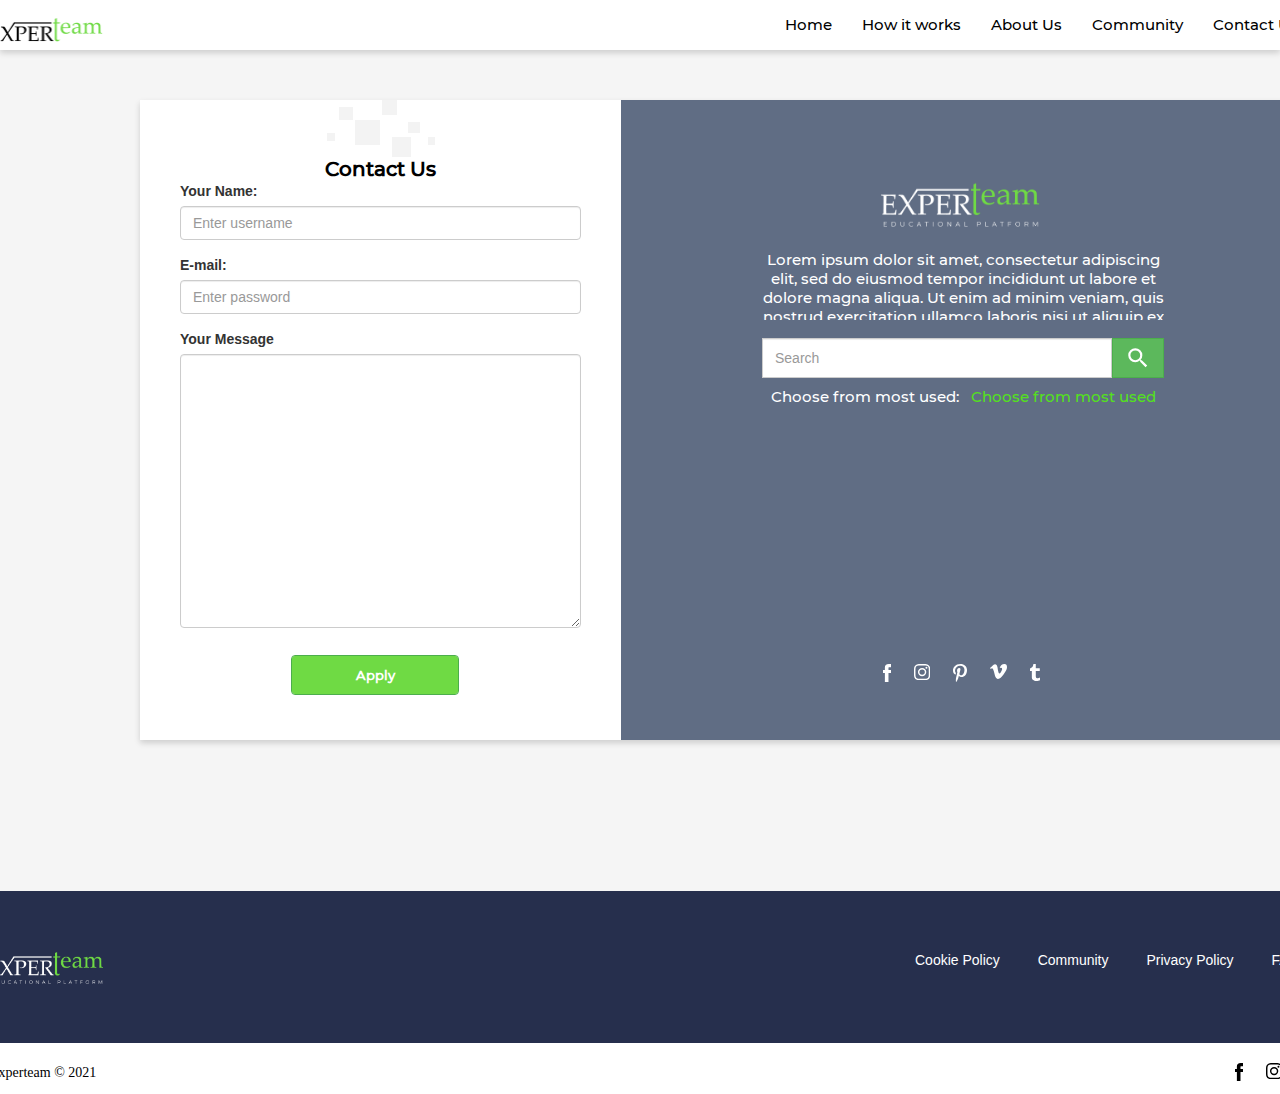
<file: contactUs.html>
<!DOCTYPE html>
<html lang="en">
	<head>
		<title>contact us</title>
		<meta charset="UTF-8">
		<meta name="viewport" content="width=device-width, initial-scale=1.0">
		<link rel="stylesheet" href="https://maxcdn.bootstrapcdn.com/bootstrap/3.4.1/css/bootstrap.min.css">
		<link rel="stylesheet" href="css/howItWork.css">
		<link rel="stylesheet" href="css/contactUs.css">
	    <script src="https://ajax.googleapis.com/ajax/libs/jquery/3.5.1/jquery.min.js"></script>
	    <script src="https://maxcdn.bootstrapcdn.com/bootstrap/3.4.1/js/bootstrap.min.js"></script>
	</head>
	<body>
		<header>
			<nav class="navbar navbar-inverse menu">
				<div class="container">
				    <div class="navbar-header">
				    	<a class="navbar-brand" href="index.html">
				      	<div></div>
				      </a>
				    	<button type="button" class="navbar-toggle" data-toggle="collapse" data-target="#myNavbar">
					        <span class="icon-bar"></span>
					        <span class="icon-bar"></span>
					        <span class="icon-bar"></span>
				      	</button>
				    </div>
				    <div class="collapse navbar-collapse" id="myNavbar">
					    <ul class="nav navbar-nav navbar-right " >
					      <li class="menu__list"><a style="color: #000000" href="index.html">Home</a></li>
					      <li class="menu__list"><a style="color: #000000" href="howItWork.html">How it works</a></li>
					      <li class="menu__list"><a style="color: #000000" href="#">About Us</a></li>
					      <li class="menu__list"><a style="color: #000000" href="#">Community</a></li>
					      <li class="menu__list"><a style="color: #000000" href="contactUs.html">Contact Us</a></li>
					      <li class="menu__list"><a style="color: #000000" href="login.html">Log In</a></li>
					      <li class="menu__list-leng"><a style="color: #000000" href="#">EN</a></li>
					    </ul>
				    </div>
				</div>
			</nav>
		</header>
		<main>
			<div class="contactUs">
			  <div class="container">
				<div class="row contactUs__row">
					<div class="col-md-1"></div>
					<div class="col-md-10 ">
						<div class ="contactUs__in">
							<div class="contactUs__in-form">
								<div class="contactUs__in-form-img"><div></div></div>
								<div class="contactUs__in-form-header">Contact Us</div>
								<div class="contactUs__in-form-inputs">
									<form action="#" class="was-validated">
										<div class="form-group">
										    <label for="uname">Your Name:</label>
										    <input type="text" class="form-control" id="uname" placeholder="Enter username" name="uname" required>
										</div>
										<div class="form-group">
										    <label for="pwd">E-mail:</label>
										    <input type="email" class="form-control" id="pwd" placeholder="Enter password" name="pswd" required>
										</div>
										<div class="form-group">
											<label for="comment">Your Message</label>
											<textarea class="form-control" rows="13" id="comment"></textarea>
										</div>
										<div class="form-group contactUs__in-form-1">
										  		<button type="submit" class="btn btn-success contactUs__in-form-button">Apply</button>
										</div>
									</form>
								</div>
							</div>
							<div class="contactUs__search">
								<div class="contactUs__search-logo">
									<div></div>
								</div>
								<div class="contactUs__search-content" >
									<p>Lorem ipsum dolor sit amet, consectetur adipiscing elit, sed do eiusmod tempor incididunt ut labore et dolore magna aliqua. Ut enim ad minim veniam, quis nostrud exercitation ullamco laboris nisi ut aliquip ex ea commodo consequat. Duis aute irure dolor in reprehenderit in voluptate velit esse cillum dolore eu fugiat nulla pariatur. Excepteur sint occaecat cupidatat non proident, sunt in culpa qui officia deserunt mollit anim id est laborum.Lorem ipsum dolor sit amet, consectetur adipiscing elit, sed do eiusmod tempor incididunt ut labore et dolore magna aliqua. Ut enim ad minim veniam, quis nostrud exercitation ullamco laboris nisi ut aliquip ex ea commodo consequat. Duis aute irure dolor in reprehenderit in voluptate velit esse cillum dolore eu fugiat nulla pariatur. Excepteur sint occaecat cupidatat non proident, sunt in culpa qui officia deserunt mollit anim id est laborum.</p>
									<div class="contactUs__search-form">
										<div class="input-group mb-3">
											<input type="text" class="form-control" placeholder="Search">
											<div class="input-group-append">
											   	<button class="btn btn-success" type="submit"><img src="img/contactUs/Search Icon.svg" alt=""></button>
											</div>
										</div>
									</div>
									<p class="choose">Choose from most used:<a href="">Choose from most used</a></p>
								<div class="contactUs__icons">
						 			<div class="icons__items">
							 			<a href="#"><div class="icons__items-fb"></div></a>
							 			<a href="#"><div class="icons__items-ins"></div></a>
							 			<a href="#"><div class="icons__items-pin"></div></a>
							 			<a href="#"><div class="icons__items-vk"></div></a>
							 			<a href="#"><div class="icons__items-tw"></div></a>
						 			</div>
						 		</div> 
							</div>
						</div>
					</div>
					<div class="col-md-1"></div>
				</div>
			  </div>
			</div>
		</main>
		<footer>
			<div class="row footer__top">
				<div class="container">
					<div class="col-sm-6 col-md-6 col-lg-6">
						<div class="footer__top-logo"></div>
					</div>
					<div class="col-sm-6 col-md-6 col-lg-6">
						<div class="footer__top-link">
							<a href="#">Cookie Policy</a>
							<a href="#">Community</a>
							<a href="#">Privacy Policy</a>
							<a href="#">FAQ</a>
						</div>
					</div>
				</div>
			</div>
			<div class=" row footer__bottom">
				<div class="container">
					<div class="col-sm-6 col-md-6 col-lg-6">
						<div class="footer__bottom-logo"><span>Experteam © 2021</span>
						</div>
					</div>
					<div class="footer__bottom-icons">
						<div class="col-sm-6 col-md-6 col-lg-6">
							<div class="icons__items icons__items-2">
					 			<a href="#"><div class="icons__items-fb icons__items-fb-black"></div></a>
					 			<a href="#"><div class="icons__items-ins icons__items-ins-black"></div></a>
					 			<a href="#"><div class="icons__items-pin icons__items-pin-black"></div></a>
					 			<a href="#"><div class="icons__items-vk icons__items-vk-black"></div></a>
					 			<a href="#"><div class="icons__items-tw icons__items-tw-black"></div></a>
				 			</div>
				 		</div>
					</div>
				</div>
			</div>
		</footer>
	</body>
</html>
</file>
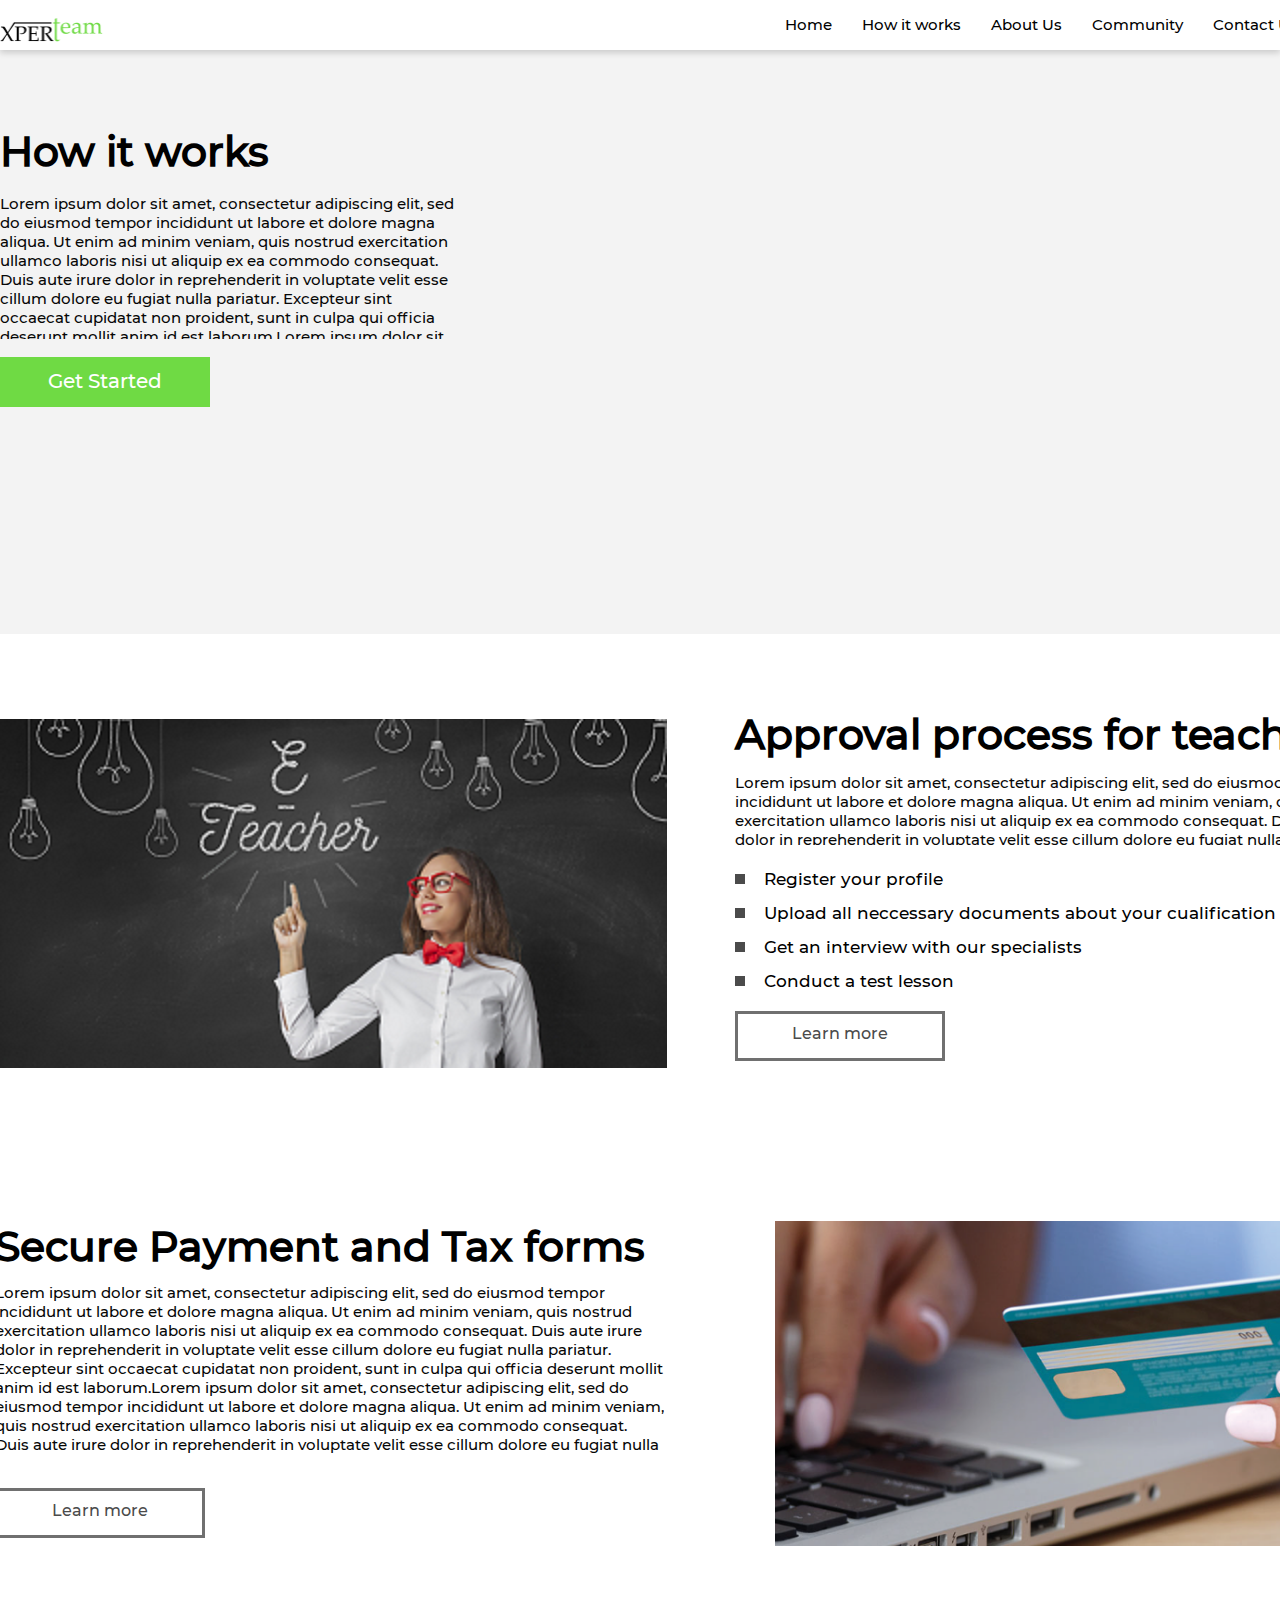
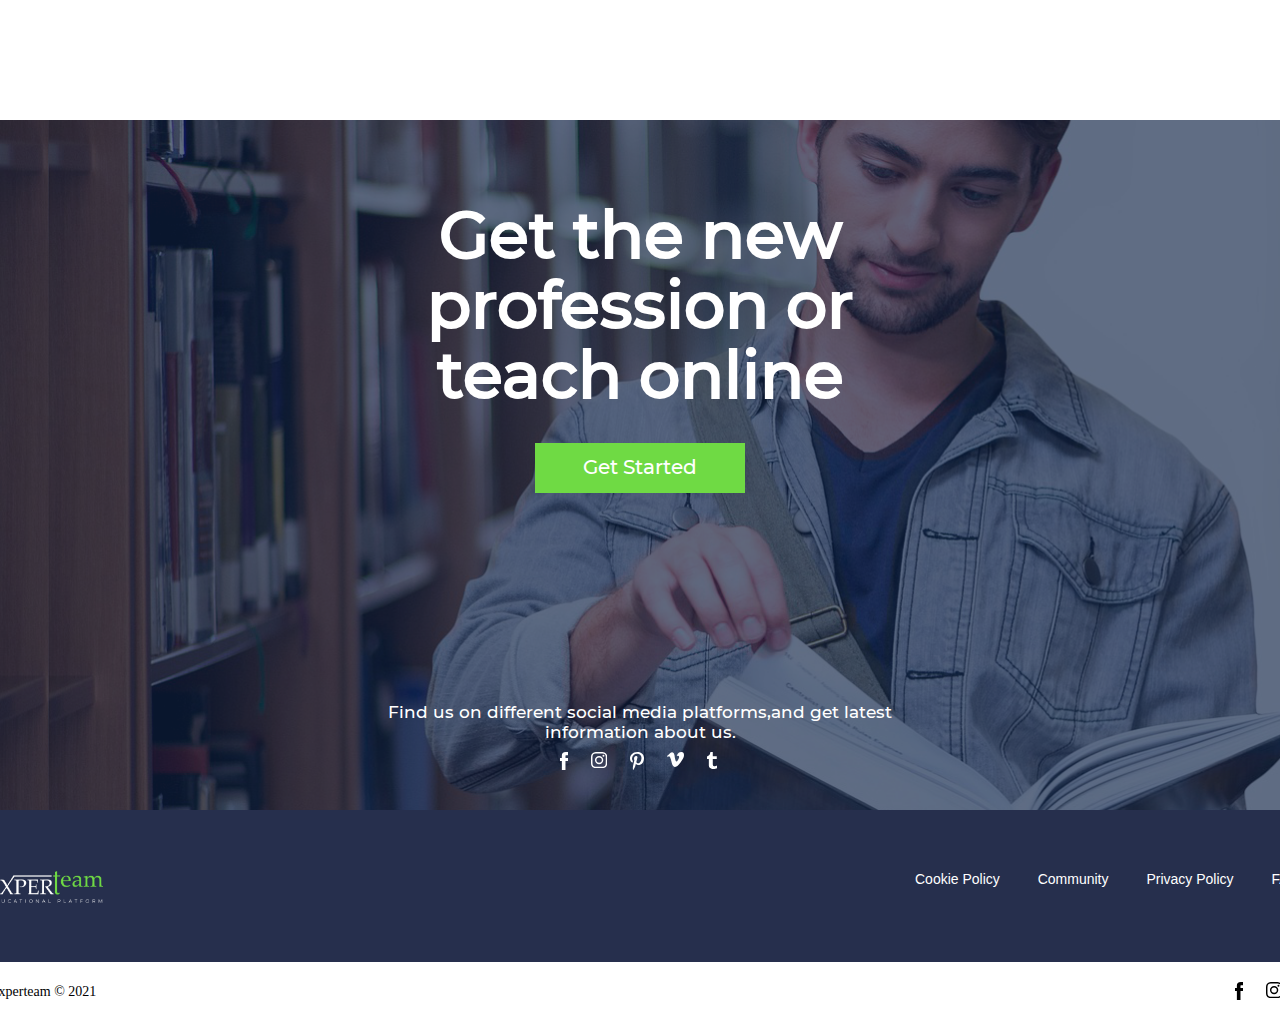
<file: howItWork.html>
<!DOCTYPE html>
<html lang="en">
	<head>
		<title>How it works</title>
		<meta charset="UTF-8">
		<meta name="viewport" content="width=device-width, initial-scale=1.0">
		<link rel="stylesheet" href="https://maxcdn.bootstrapcdn.com/bootstrap/3.4.1/css/bootstrap.min.css">
		<link rel="stylesheet" href="css/howItWork.css">
	    <script src="https://ajax.googleapis.com/ajax/libs/jquery/3.5.1/jquery.min.js"></script>
	    <script src="https://maxcdn.bootstrapcdn.com/bootstrap/3.4.1/js/bootstrap.min.js"></script>
	</head>
	<body>
		<header>
			<nav class="navbar navbar-inverse menu">
				<div class="container">
				    <div class="navbar-header">
				    	<a class="navbar-brand" href="index.html">
				      	<div></div>
				      </a>
				    	<button type="button" class="navbar-toggle" data-toggle="collapse" data-target="#myNavbar">
					        <span class="icon-bar"></span>
					        <span class="icon-bar"></span>
					        <span class="icon-bar"></span>
				      	</button>
				      
				    </div>
				    <div class="collapse navbar-collapse" id="myNavbar">
					    <ul class="nav navbar-nav navbar-right " >
					      <li class="menu__list"><a style="color: #000000" href="index.html">Home</a></li>
					      <li class="menu__list"><a style="color: #000000" href="#">How it works</a></li>
					      <li class="menu__list"><a style="color: #000000" href="#">About Us</a></li>
					      <li class="menu__list"><a style="color: #000000" href="#">Community</a></li>
					      <li class="menu__list"><a style="color: #000000" href="contactUs.html">Contact Us</a></li>
					      <li class="menu__list"><a style="color: #000000" href="login.html">Log In</a></li>
					      <li class="menu__list-leng"><a style="color: #000000" href="#">EN</a></li>
					    </ul>
				    </div>
				</div>
			</nav>
		</header>
		<main>
			<div class="row content__works">
				<div class="container">
					<div class="col-sm-3 col-md-6 col-lg-4 about__works ">
						<div class="about__works-heder">How it works</div>
						<p>Lorem ipsum dolor sit amet, consectetur adipiscing elit, sed do eiusmod tempor incididunt ut labore et dolore magna aliqua. Ut enim ad minim veniam, quis nostrud exercitation ullamco laboris nisi ut aliquip ex ea commodo consequat. Duis aute irure dolor in reprehenderit in voluptate velit esse cillum dolore eu fugiat nulla pariatur. Excepteur sint occaecat cupidatat non proident, sunt in culpa qui officia deserunt mollit anim id est laborum.Lorem ipsum dolor sit amet, consectetur adipiscing elit, sed do eiusmod tempor incididunt ut labore et dolore magna aliqua. Ut enim ad minim veniam, quis nostrud exercitation ullamco laboris nisi ut aliquip ex ea commodo consequat. Duis aute irure dolor in reprehenderit in voluptate velit esse cillum dolore eu fugiat nulla pariatur. Excepteur sint occaecat cupidatat non proident, sunt in culpa qui officia deserunt mollit anim id est laborum.</p>
						<div class="get-started"><a href="#">Get Started</a></div>
					</div>
					<div class="col-sm-9 col-md-6 col-lg-8 ">
						<div class="about__works-video">
							<iframe width="100%" height="430" src="https://www.youtube.com/embed/eKZNKA-jAYY" title="YouTube video player" frameborder="0" allow="accelerometer; autoplay; clipboard-write; encrypted-media; gyroscope; picture-in-picture" allowfullscreen>
							</iframe>
						</div>
					</div>
				</div>
			</div>
			<div class="row teaching__proces">
				<div class="container">
					<div class="col-sm-6 col-md-6 col-lg-6 ">

						<div class="teaching__proces-img">
							<img src="img/howItWorks/teacher.png" alt="">
						</div>
					</div>
					<div class=" col-sm-6 col-md-6 col-lg-6 teaching__process-about">

						<div class="teaching__process-about-header">Approval process for teachers</div>

						<p>Lorem ipsum dolor sit amet, consectetur adipiscing elit, sed do eiusmod tempor incididunt ut labore et dolore magna aliqua. Ut enim ad minim veniam, quis nostrud exercitation ullamco laboris nisi ut aliquip ex ea commodo consequat. Duis aute irure dolor in reprehenderit in voluptate velit esse cillum dolore eu fugiat nulla pariatur. Excepteur sint occaecat cupidatat non proident, sunt in culpa qui officia deserunt mollit anim id est laborum.Lorem ipsum dolor sit amet, consectetur adipiscing elit, sed do eiusmod tempor incididunt ut labore et dolore magna aliqua. Ut enim ad minim veniam, quis nostrud exercitation ullamco laboris nisi ut aliquip ex ea commodo consequat. Duis aute irure dolor in reprehenderit in voluptate velit esse cillum dolore eu fugiat nulla pariatur. Excepteur sint occaecat cupidatat non proident, sunt in culpa qui officia deserunt mollit anim id est laborum.</p>
						<div class="teaching__process-list">
							<ul>
								<li>Register your profile</li>
								<li>Upload all neccessary documents about your cualification</li>
								<li>Get an interview with our specialists</li>
								<li>Conduct a test lesson</li>
							</ul>
						</div>
						<div class="learn__more"><a href="#">Learn more</a></div>
					</div>
				</div>
			</div>
			<div class="row payment__about">
				<div class="container">
					<div class="col-sm-6 col-md-6 col-lg-6 ">
						<div class="payment__about-process">
							<div class="payment__about-header">Secure Payment and Tax forms</div>
							<p>Lorem ipsum dolor sit amet, consectetur adipiscing elit, sed do eiusmod tempor incididunt ut labore et dolore magna aliqua. Ut enim ad minim veniam, quis nostrud exercitation ullamco laboris nisi ut aliquip ex ea commodo consequat. Duis aute irure dolor in reprehenderit in voluptate velit esse cillum dolore eu fugiat nulla pariatur. Excepteur sint occaecat cupidatat non proident, sunt in culpa qui officia deserunt mollit anim id est laborum.Lorem ipsum dolor sit amet, consectetur adipiscing elit, sed do eiusmod tempor incididunt ut labore et dolore magna aliqua. Ut enim ad minim veniam, quis nostrud exercitation ullamco laboris nisi ut aliquip ex ea commodo consequat. Duis aute irure dolor in reprehenderit in voluptate velit esse cillum dolore eu fugiat nulla pariatur. Excepteur sint occaecat cupidatat non proident, sunt in culpa qui officia deserunt mollit anim id est laborum.</p>
							<div class="learn__more learn__more-2"><a href="#">Learn more</a></div>
						</div>
					</div>
					<div class="col-sm-6 col-md-6 col-lg-6">
						<div class="payment__about-img">
							<img src="img/howItWorks/payment.png" alt="">
						</div>
					</div>
				</div>
			</div>
			<div class="container-fluid teach__online">
				<div class="teach__online-img">
					<div class="opacity">
						<div class="row">
							<div class="col-sm-3"></div>
						    <div class="col-sm-6 teach__online-content">
						    	<div class="header">Get the new profession or teach online</div>
								<div class="get-started get-started-2"><a href="#">Get Started</a></div>
								<p>Find us on different social media platforms,and get latest information about us.</p>
						 		<div class="icons">
						 			<div class="icons__items">
							 			<a href="#"><div class="icons__items-fb"></div></a>
							 			<a href="#"><div class="icons__items-ins"></div></a>
							 			<a href="#"><div class="icons__items-pin"></div></a>
							 			<a href="#"><div class="icons__items-vk"></div></a>
							 			<a href="#"><div class="icons__items-tw"></div></a>
						 			</div>
						 		</div> 
						    </div>
						    <div class="col-sm-3"></div>
						</div>
					</div>	
				</div>	
			</div>
		</main>
		<footer>
			<div class="row footer__top">
				<div class="container">
					<div class="col-sm-6 col-md-6 col-lg-6">
						<div class="footer__top-logo"></div>
					</div>
					<div class="col-sm-6 col-md-6 col-lg-6">
						<div class="footer__top-link">
							<a href="#">Cookie Policy</a>
							<a href="#">Community</a>
							<a href="#">Privacy Policy</a>
							<a href="#">FAQ</a>
						</div>
					</div>
				</div>
			</div>
			<div class=" row footer__bottom">
				<div class="container">
					<div class="col-sm-6 col-md-6 col-lg-6">
						<div class="footer__bottom-logo"><span>Experteam © 2021</span>
						</div>
					</div>
					<div class="footer__bottom-icons">
						<div class="col-sm-6 col-md-6 col-lg-6">
							<div class="icons__items icons__items-2">
					 			<a href="#"><div class="icons__items-fb icons__items-fb-black"></div></a>
					 			<a href="#"><div class="icons__items-ins icons__items-ins-black"></div></a>
					 			<a href="#"><div class="icons__items-pin icons__items-pin-black"></div></a>
					 			<a href="#"><div class="icons__items-vk icons__items-vk-black"></div></a>
					 			<a href="#"><div class="icons__items-tw icons__items-tw-black"></div></a>
				 			</div>
				 		</div>
					</div>
				</div>
			</div>
		</footer>
	</body>
</html>
</file>
<file: css/howItWork.css>
@font-face {
    font-family: Montserrat; 
    src: url(../fonts/Montserrat-Regular.ttf); 
     
    src: url(../fonts/Montserrat-Bold.ttf); 
     
    src: url(../fonts/Montserrat-Medium.ttf);
   }
   @font-face {
        font-family: Segoe; 
        src: url(../fonts/Segoe UI.ttf);
    }
* {

    margin: 0px;
    margin: 0px;

}

header {
	width: 100%;
	padding-left: 0px;
    padding-right: 0px;
}

.navbar-brand > div {
	width: 140px;
	height: 30px;
	background: transparent url('../img/howItWorks/logo-1.png') 0% 0% no-repeat padding-box;

}
.container {
	width: 1440px;
    padding-left: 0px;
    padding-right: 0px;

}

.navbar-header a {
	padding: 15px 0;
}
.navbar-right {
	padding: 0px;
}

.menu {
	border: 0;
	border-radius: 0;
    margin-bottom: 0;
	background: #FFFFFF 0% 0% no-repeat padding-box;
    box-shadow: 0px 3px 6px #00000029;
}
.menu__list > a {
	text-align: left;
	font: normal normal normal 15px/19px Montserrat;
	letter-spacing: 0px;
	
}

.menu__list-leng {
	
}

.navbar-toggle {
	background-color: #3b3b38;
}

.content__works{
	max-width: 100%;
    margin-left: 0px;
    margin-right: 0px;
	min-height: 584px;
	background: #F3F3F3 0% 0% no-repeat padding-box;

}
.about__works{
	padding-left: 0px;
}
.about__works-heder {
	margin-top: 76px;
	text-align: left;
	font: normal normal bold 41px/50px Montserrat;
	letter-spacing: 0px;
	color: #000000;
}
.about__works > p {
	max-width: 465px;
    height: 145px;
	margin-top: 18px;
	text-align: left;
	font: normal normal normal 15px/19px Montserrat;
	letter-spacing: 0px;
	color: #070707;
	overflow: hidden;
}
.get-started {
	max-width: 210px;
	min-height: 50px;
	margin-top: 18px;
	text-align: center;
	background: #6FDA44 0% 0% no-repeat padding-box;
}
.get-started a {
	display: inline-block;
	margin-top: 13px;
	text-decoration: none;
	font: normal normal normal 20px/22px Montserrat;
	letter-spacing: 0px;
	color: #FFFFFF;
}
.get-started:hover{
	background-color: blue;
}
.about__works-video  {
	max-width: 930px;
	min-height: 430px;
	margin-top: 78px;
}
.teaching__proces {
    margin-left: 0px;
    margin-right: 0px;
	max-width: 100%;
	min-height: 468px;
	background: #FFFFFF 0% 0% no-repeat padding-box;
}
.teaching__proces-img {
	max-width: 667px;
	height: 351px;
	margin-top: 85px;
    margin-left: -15px;

	
}
.teaching__proces-img > img {
	width: 100%;
}


.teaching__process-about-header {
	margin-top: 75px;
	display: inline-block;
	text-align: left;
	font: normal normal bold 41px/50px Montserrat;
	letter-spacing: 0px;
	color: #000000;
}
.teaching__process-about > p {
	max-width: 707px;
	height: 72px;
	margin-top: 14px;
	text-align: left;
	font: normal normal normal 15px/19px Montserrat;
	letter-spacing: 0px;
	color: #070707;
	overflow: hidden;
}
.teaching__process-list {
	margin-top: 24px;
}
.teaching__process-list > ul {
	list-style-type: none;
    padding-left: 0px;

}
.teaching__process-list li::before {
    content: '';
    display: block;
    width: 10px;
    height: 10px;
    background: #4B4B4B 0% 0% no-repeat padding-box;
    margin-right: 19px;
 }

.teaching__process-list > ul > li{
	margin-top: 14px;
	display: flex;
	align-items: center;
	text-align: left;
	font: normal normal normal 17px/20px Montserrat;
	letter-spacing: 0px;
	color: #000000;
}
.learn__more {
	max-width: 210px;
	min-height: 50px;
	margin-top: 20px;
	text-align: center;
	border: 3px solid #707070;
}
.learn__more > a {
	display: inline-block;
	margin-top: 10px;
	text-decoration: none;
	font: normal normal normal 16px/19px Montserrat;
	letter-spacing: 0px;
	color: #4B4B4B;
}
.payment__about{
    margin-left: 0px;
    margin-right: 0px;
    padding: 0;
	max-width: 100%;
	min-height: 499px;
	background: #FFFFFF 0% 0% no-repeat padding-box;

}
.payment__about-process {
	margin-left: -20px;
	margin-top: 119px;
	margin-bottom: 182px;
	max-width: 679px;
}
.payment__about-header {
	display: inline-block;
	text-align: left;
	font: normal normal bold 41px/50px Montserrat;
	letter-spacing: 0px;
	color: #000000;
}
.payment__about-process > p {
	margin-top: 12px;
	max-width: 669px;
	height: 170px;
	text-align: left;
	font: normal normal normal 15px/19px Montserrat;
	letter-spacing: 0px;
	color: #070707;
	overflow: hidden;
}
.learn__more-2{
	
	margin-top: 35px;
}
.learn__more:hover{
	background-color: red;
}
.payment__about-img {
	margin-top: 119px;
	margin-left: 40px;
	max-width: 665;
	height: 350px;
}
.payment__about-img > img {
	width: 95%;
}
.teach__online {
	max-width: 100%;
    padding-right: 0px;
    padding-left: 0px;

	
}
.teach__online-img{
	margin-right: 0px;
    margin-left: 0px;
	max-width: 100%;
	min-height: 690px;
	background: transparent url('../img/howItWorks/student-visa.png') 0% 0% no-repeat;
	background-size: cover;
	
}
.opacity .row {
	margin-right: 0px;
    margin-left: 0px;
    max-width: 100%;
    min-height: 690px;
    background-color: rgba(13,33,68,0.66);
}
.header {
	max-width: 512px;
	min-height: 219px;
	margin: auto;
	margin-top: 80px;
	text-align: center;
	font: normal normal bold 65px/70px Montserrat;
	letter-spacing: 0px;
	color: #FFFFFF;
}
.teach__online-content > p {
	margin-top: 209px;
	text-align: center;
	font: normal normal normal 17px/20px Montserrat;
	letter-spacing: 0px;
	color: #FFFFFF;
}
.get-started-2 {
	margin: auto;
	margin-top: 24px;
}

.icons__items {
	display: flex;
	width: 160px;
	margin: auto;
}
.icons__items-fb {
	width: 8px;
	height: 18px;
	margin-right: 23px;
	background: transparent url('../img/howItWorks/facebook.svg') 0% 0% no-repeat padding-box;
}
.icons__items-ins {
	width: 16px;
	height: 16px;
	margin-right: 23px;
	background: transparent url('../img/howItWorks/insta.svg') 0% 0% no-repeat padding-box;
}
.icons__items-pin {
	width: 14px;
	height: 18px;
	margin-right: 23px;
	background: transparent url('../img/howItWorks/pinterest.svg') 0% 0% no-repeat padding-box;
}
.icons__items-vk {
	width: 17px;
	height: 15px;
	margin-right: 23px;
	background: transparent url('../img/howItWorks/vk.svg') 0% 0% no-repeat padding-box;
}
.icons__items-tw {
	width: 10px;
	height: 17px;
	background: transparent url('../img/howItWorks/twiter.svg') 0% 0% no-repeat padding-box;
}
.footer__top {
    margin-right: 0px;
    margin-left: 0px;
	display: flex;
	max-width: 100%;
	min-height:142px;
	background: #262F4D 0% 0% no-repeat padding-box;
}

.footer__top-logo {

	margin-left: -45px;
	width: 152px;
	height: 152px;
	background: transparent url('../img/howItWorks/Expert.am-logo2.png') 0% 0% no-repeat padding-box;
}
.footer__top-link {
	margin-top: 59px;
	margin-left: 260px;
	width: 484px;
}
.footer__top-link > a {
	margin-right: 34px;
	text-decoration: none;
	text-align: center;
	font: normal normal medium 14px/18px Montserrat;
	letter-spacing: 0px;
	color: #FFFFFF;
}
.footer__bottom {
	max-width: 100%;
	height: 44px;
	background: #FFFFFF 0% 0% no-repeat padding-box;
	

}
.row {
	margin-left: 0px;
	margin-right: 0px;
}
.footer__bottom-logo {
	margin-left: -25px;
	margin-top: 20px;
	display: inline-block;
	width: 174px;
	min-height: 31px;
	text-align: left;
	font: normal normal normal 14px/19px Segoe UI;
	letter-spacing: 0px;
	color: #000000;
}
.icons__items-fb-black {
	background: transparent url('../img/howItWorks/facebook-black.svg') 0% 0% no-repeat padding-box;
}
.icons__items-ins-black {
	background: transparent url('../img/howItWorks/insta-black.svg') 0% 0% no-repeat padding-box;
}
.icons__items-pin-black {
	background: transparent url('../img/howItWorks/pinterest-black.svg') 0% 0% no-repeat padding-box;
}
.icons__items-vk-black {
	background: transparent url('../img/howItWorks/vk-black.svg') 0% 0% no-repeat padding-box;
}
.icons__items-tw-black {
	background: transparent url('../img/howItWorks/twiter-black.svg') 0% 0% no-repeat padding-box;
}
.icons__items-2 {
	margin-top: 20px;
	margin-left: 500px;
}
</file>
<file: css/contactUs.css>
.contactUs {
	background: #F5F5F5 0% 0% no-repeat padding-box;
}
.contactUs__row {
	max-width: 1920px;
	margin-top: 50px;
	margin-bottom: 150px ;
}
.contactUs__in {
	margin: auto;
	display: flex;
	max-width: 1160px;
	min-height: 640px;
	background: #FFFFFF 0% 0% no-repeat padding-box;
	box-shadow: 0px 3px 6px #00000029;
}
.contactUs__in-form {
	width: 481px;
}

.contactUs__in-form-img > div {
	margin: auto;
	width: 108px;
 	height: 57px;
	background: transparent url('../img/contactUs/Group 22.svg') 0% 0% no-repeat padding-box;
	opacity: 0.39;
}
.contactUs__in-form-header {
	text-align: center;
	font: normal normal bold 20px/24px Montserrat;
	letter-spacing: 0px;
	color: #000000;
}
.contactUs__in-form-inputs > form {
	margin-left: 40px;
	margin-right: 40px;

}
.button-apply {
	max-width: 100%;

}
.contactUs__in-form-1 {
	margin-left: 111px;
	margin-top: 27px;
}

.contactUs__in-form-button {
	width: 168px;
	height: 40px;
	text-align: center;
	font: normal normal bold 13px/19px Montserrat;
	letter-spacing: 0px;
	margin: auto;
	background: #6FDA44 0% 0% no-repeat padding-box;
}
.contactUs__search {
	max-width: 679px;
	background-color: #0D2144A8; 
}
.contactUs__search-logo {
	max-width: 100%;
}
.contactUs__search-logo > div {
	margin: auto;
	width: 207px;
	height: 150px;
	background: transparent url('../img/contactUs/Expert.am-logo2.png') 0% 0% no-repeat padding-box;
}
.contactUs__search-content{
	margin-left: 141px;
	margin-right: 136px;
}
.contactUs__search-content > p {
	max-width: 402px;
	height: 70px;
	text-align: center;
	font: normal normal normal 15px/19px Montserrat;
	letter-spacing: 0px;
	color: #FFFFFF;
	overflow: hidden;
} 
.choose  {
	margin-top: 9px;
}
.contactUs__search-content > p > a {
	margin-left: 12px;
	text-decoration: none;
	text-align: center;
	font: normal normal normal 15px/19px Montserrat;
	letter-spacing: 0px;
	color: #54E11C;

}

.contactUs__search-form {
	margin-top: 18px;
}
.input-group {
	display: flex;
	
}
.input-group > input , .input-group-append > button {
	border-radius: 0;
	height: 40px;
}
.contactUs__icons {
	margin-top: 207px;
}
</file>
